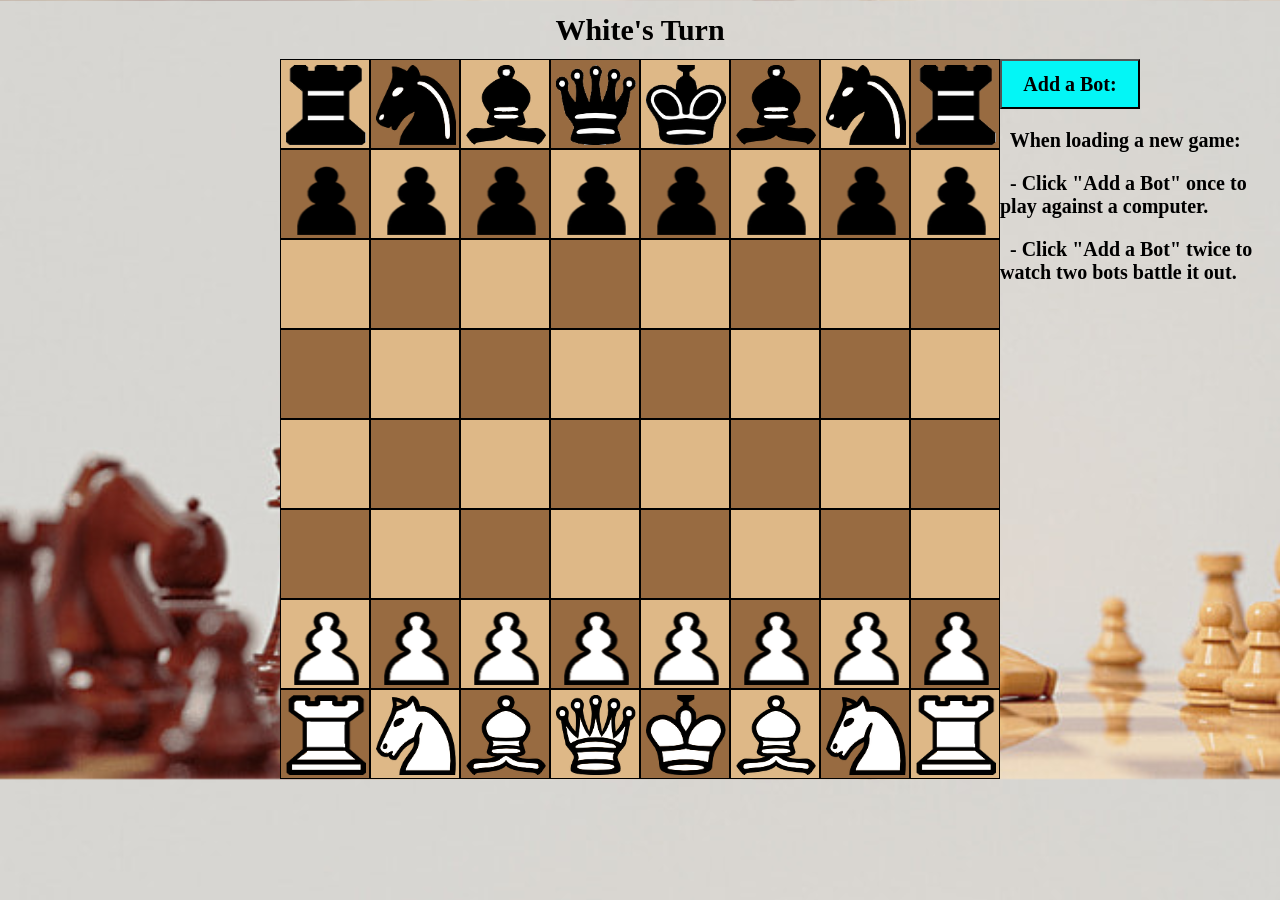
<file: index.html>
<!DOCTYPE html>
<html>
    <head>
        <title>CSDS 221 - Final Project - njs140</title>
        <link rel = "stylesheet" href = "projF.css">
    </head>
    <body>
        <div id = "turn">White's Turn</div>
        <div id = "board">
            <div class = "odd">
                <div id = "70" class = "square"></div>
                <div id = "71" class = "square"></div>
                <div id = "72" class = "square"></div>
                <div id = "73" class = "square"></div>
                <div id = "74" class = "square"></div>
                <div id = "75" class = "square"></div>
                <div id = "76" class = "square"></div>
                <div id = "77" class = "square"></div>
            </div>
            <div class = "even">
                <div id = "60" class = "square"></div>
                <div id = "61" class = "square"></div>
                <div id = "62" class = "square"></div>
                <div id = "63" class = "square"></div>
                <div id = "64" class = "square"></div>
                <div id = "65" class = "square"></div>
                <div id = "66" class = "square"></div>
                <div id = "67" class = "square"></div>
            </div>
            <div class = "odd">
                <div id = "50" class = "square"></div>
                <div id = "51" class = "square"></div>
                <div id = "52" class = "square"></div>
                <div id = "53" class = "square"></div>
                <div id = "54" class = "square"></div>
                <div id = "55" class = "square"></div>
                <div id = "56" class = "square"></div>
                <div id = "57" class = "square"></div>
            </div>
            <div class = "even">
                <div id = "40" class = "square"></div>
                <div id = "41" class = "square"></div>
                <div id = "42" class = "square"></div>
                <div id = "43" class = "square"></div>
                <div id = "44" class = "square"></div>
                <div id = "45" class = "square"></div>
                <div id = "46" class = "square"></div>
                <div id = "47" class = "square"></div>
            </div>
            <div class = "odd">
                <div id = "30" class = "square"></div>
                <div id = "31" class = "square"></div>
                <div id = "32" class = "square"></div>
                <div id = "33" class = "square"></div>
                <div id = "34" class = "square"></div>
                <div id = "35" class = "square"></div>
                <div id = "36" class = "square"></div>
                <div id = "37" class = "square"></div>
            </div>
            <div class = "even">
                <div id = "20" class = "square"></div>
                <div id = "21" class = "square"></div>
                <div id = "22" class = "square"></div>
                <div id = "23" class = "square"></div>
                <div id = "24" class = "square"></div>
                <div id = "25" class = "square"></div>
                <div id = "26" class = "square"></div>
                <div id = "27" class = "square"></div>
            </div>
            <div class = "odd">
                <div id = "10" class = "square"></div>
                <div id = "11" class = "square"></div>
                <div id = "12" class = "square"></div>
                <div id = "13" class = "square"></div>
                <div id = "14" class = "square"></div>
                <div id = "15" class = "square"></div>
                <div id = "16" class = "square"></div>
                <div id = "17" class = "square"></div>
            </div>
            <div class = "even">
                <div id = "0" class = "square"></div>
                <div id = "1" class = "square"></div>
                <div id = "2" class = "square"></div>
                <div id = "3" class = "square"></div>
                <div id = "4" class = "square"></div>
                <div id = "5" class = "square"></div>
                <div id = "6" class = "square"></div>
                <div id = "7" class = "square"></div>
            </div>
        </div>
        <button type = "button" onclick = "addBot()" class = "botButton" id = "bot">Add a Bot: </button>
        <div id = "overlay" class = "hidden">
            <div class = "result-box">
            <p id = "result-text"></p>
            </div>
        </div>
        <div id = "text">
            <p>&nbsp; When loading a new game:</p>
            <p>&nbsp; - Click "Add a Bot" once to play against a computer.</p>
            <p>&nbsp; - Click "Add a Bot" twice to watch two bots battle it out.</p>
        </div>
        <script src = "projF.js"></script>
    </body>
</html>
</file>
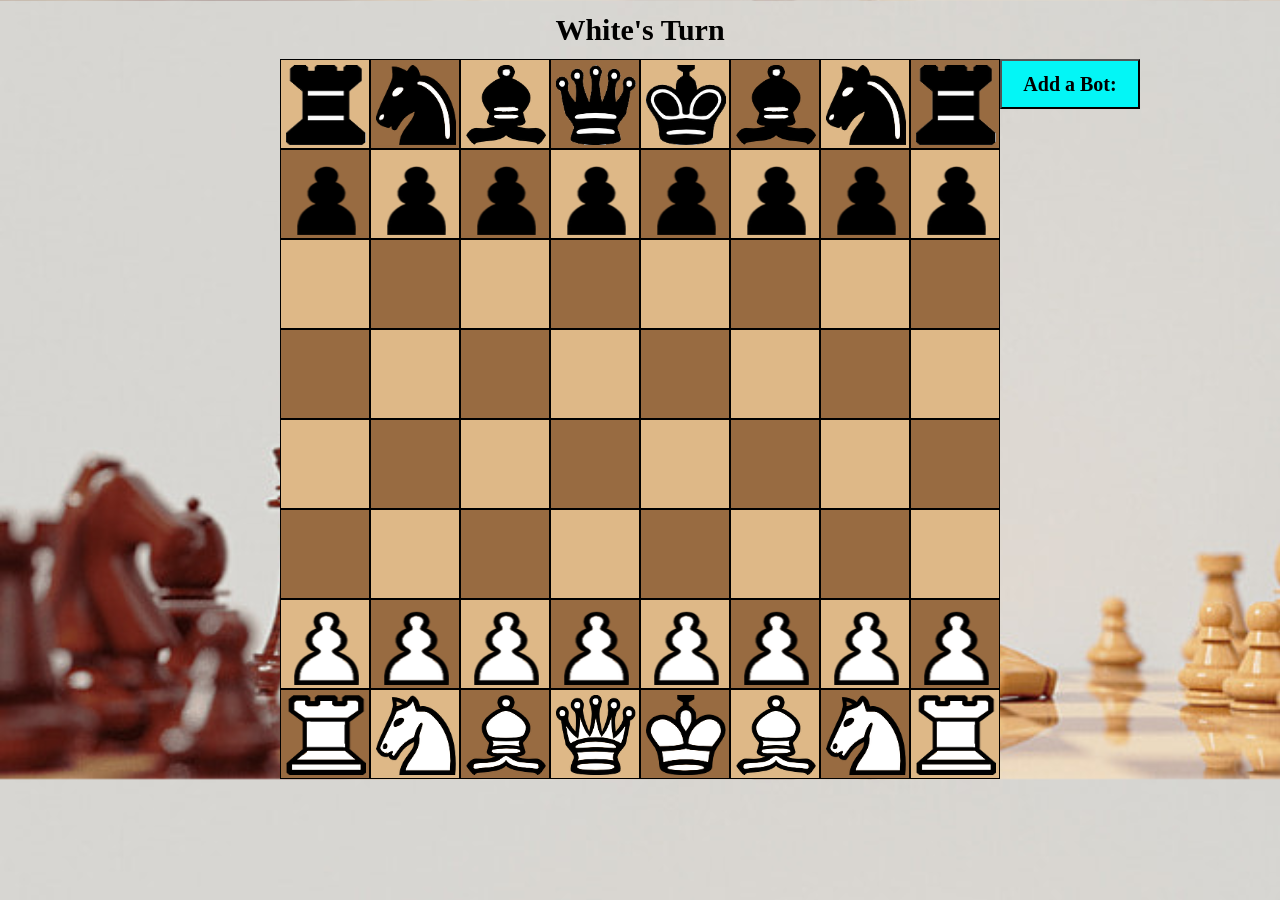
<file: projF.html>
<!DOCTYPE html>
<html>
    <head>
        <title>CSDS 221 - Final Project - njs140</title>
        <link rel = "stylesheet" href = "projF.css">
    </head>
    <body>
        <div id = "turn">White's Turn</div>
        <div id = "board">
            <div class = "odd">
                <div id = "70" class = "square"></div>
                <div id = "71" class = "square"></div>
                <div id = "72" class = "square"></div>
                <div id = "73" class = "square"></div>
                <div id = "74" class = "square"></div>
                <div id = "75" class = "square"></div>
                <div id = "76" class = "square"></div>
                <div id = "77" class = "square"></div>
            </div>
            <div class = "even">
                <div id = "60" class = "square"></div>
                <div id = "61" class = "square"></div>
                <div id = "62" class = "square"></div>
                <div id = "63" class = "square"></div>
                <div id = "64" class = "square"></div>
                <div id = "65" class = "square"></div>
                <div id = "66" class = "square"></div>
                <div id = "67" class = "square"></div>
            </div>
            <div class = "odd">
                <div id = "50" class = "square"></div>
                <div id = "51" class = "square"></div>
                <div id = "52" class = "square"></div>
                <div id = "53" class = "square"></div>
                <div id = "54" class = "square"></div>
                <div id = "55" class = "square"></div>
                <div id = "56" class = "square"></div>
                <div id = "57" class = "square"></div>
            </div>
            <div class = "even">
                <div id = "40" class = "square"></div>
                <div id = "41" class = "square"></div>
                <div id = "42" class = "square"></div>
                <div id = "43" class = "square"></div>
                <div id = "44" class = "square"></div>
                <div id = "45" class = "square"></div>
                <div id = "46" class = "square"></div>
                <div id = "47" class = "square"></div>
            </div>
            <div class = "odd">
                <div id = "30" class = "square"></div>
                <div id = "31" class = "square"></div>
                <div id = "32" class = "square"></div>
                <div id = "33" class = "square"></div>
                <div id = "34" class = "square"></div>
                <div id = "35" class = "square"></div>
                <div id = "36" class = "square"></div>
                <div id = "37" class = "square"></div>
            </div>
            <div class = "even">
                <div id = "20" class = "square"></div>
                <div id = "21" class = "square"></div>
                <div id = "22" class = "square"></div>
                <div id = "23" class = "square"></div>
                <div id = "24" class = "square"></div>
                <div id = "25" class = "square"></div>
                <div id = "26" class = "square"></div>
                <div id = "27" class = "square"></div>
            </div>
            <div class = "odd">
                <div id = "10" class = "square"></div>
                <div id = "11" class = "square"></div>
                <div id = "12" class = "square"></div>
                <div id = "13" class = "square"></div>
                <div id = "14" class = "square"></div>
                <div id = "15" class = "square"></div>
                <div id = "16" class = "square"></div>
                <div id = "17" class = "square"></div>
            </div>
            <div class = "even">
                <div id = "0" class = "square"></div>
                <div id = "1" class = "square"></div>
                <div id = "2" class = "square"></div>
                <div id = "3" class = "square"></div>
                <div id = "4" class = "square"></div>
                <div id = "5" class = "square"></div>
                <div id = "6" class = "square"></div>
                <div id = "7" class = "square"></div>
            </div>
        </div>
        <button type = "button" onclick = "addBot()" class = "botButton" id = "bot">Add a Bot: </button>
        <div id="overlay" class="hidden">
            <div class="result-box">
            <p id="result-text"></p>
            </div>
        </div>
        <script src = "projF.js"></script>
    </body>
</html>
</file>
<file: projF.css>
body {
    background-image: url("images/background.jpg");
    background-size: cover;
    overflow: hidden;
}

#turn {
    text-align: center;
    margin-top: 1%;
    font-size: 30px;
    font-family: "Lucida Handwriting", cursive;
    font-weight: bold;
}

#board {
    width: 720px;
    margin: auto;
    margin-top: 1%;
}

.square {
    position: relative;
    float: left;
	width: 90px;
	height: 90px;
	box-sizing: border-box;
	border: 1px solid black;
}

.even div:nth-child(even) {
    background-color: #deb887;
}

.even div:nth-child(odd) {
    background-color: #986b41;
}

.odd div:nth-child(odd) {
    background-color: #deb887;
}

.odd div:nth-child(even) {
    background-color: #986b41;
}

.piece {
    position: relative;
    margin-left: 5px;
    margin-top: 5px;
	height: 80px;
	width: 80px; 
    z-index: 0;
}

.dot {
    position: absolute;
    bottom: 1;
    left: 50%;
    transform: translateX(-45px);
    opacity: 0.4;
    z-index: 1;
    width: 90px;
    height: 90px;
}

.subSquare {
    position: absolute;
    width: 45px; 
    height: 45px; 
    background-color: green !important;
}

.smallPiece {
    position: relative;
	height: 42px;
	width: 42px; 
    z-index: 0;
}

#overlay {
    position: fixed;
    top: 0;
    left: 0;
    width: 100%;
    height: 100%;
    background: rgba(0, 0, 0, 0.7); /* Semi-transparent black background */
    display: flex;
    align-items: center;
    justify-content: center;
}
  
.result-box {
    background-color: #deb887;
    padding: 10px;
    border-radius: 5px;
    text-align: center;
    font-size: 30px;
    font-family: "Lucida Handwriting", cursive;
    font-weight: bold;
}

.hidden {
    display: none !important;
}

.botButton {
    background-color: rgb(3, 246, 246);
    width: 140px;
    height: 50px;
    text-align: center;
    font-size: 20px;
    font-family: "Lucida Handwriting", cursive;
    font-weight: bold;
}

#text {
    font-size: 20px;
    font-family: "Lucida Handwriting", cursive;
    font-weight: bold;
  }
</file>
